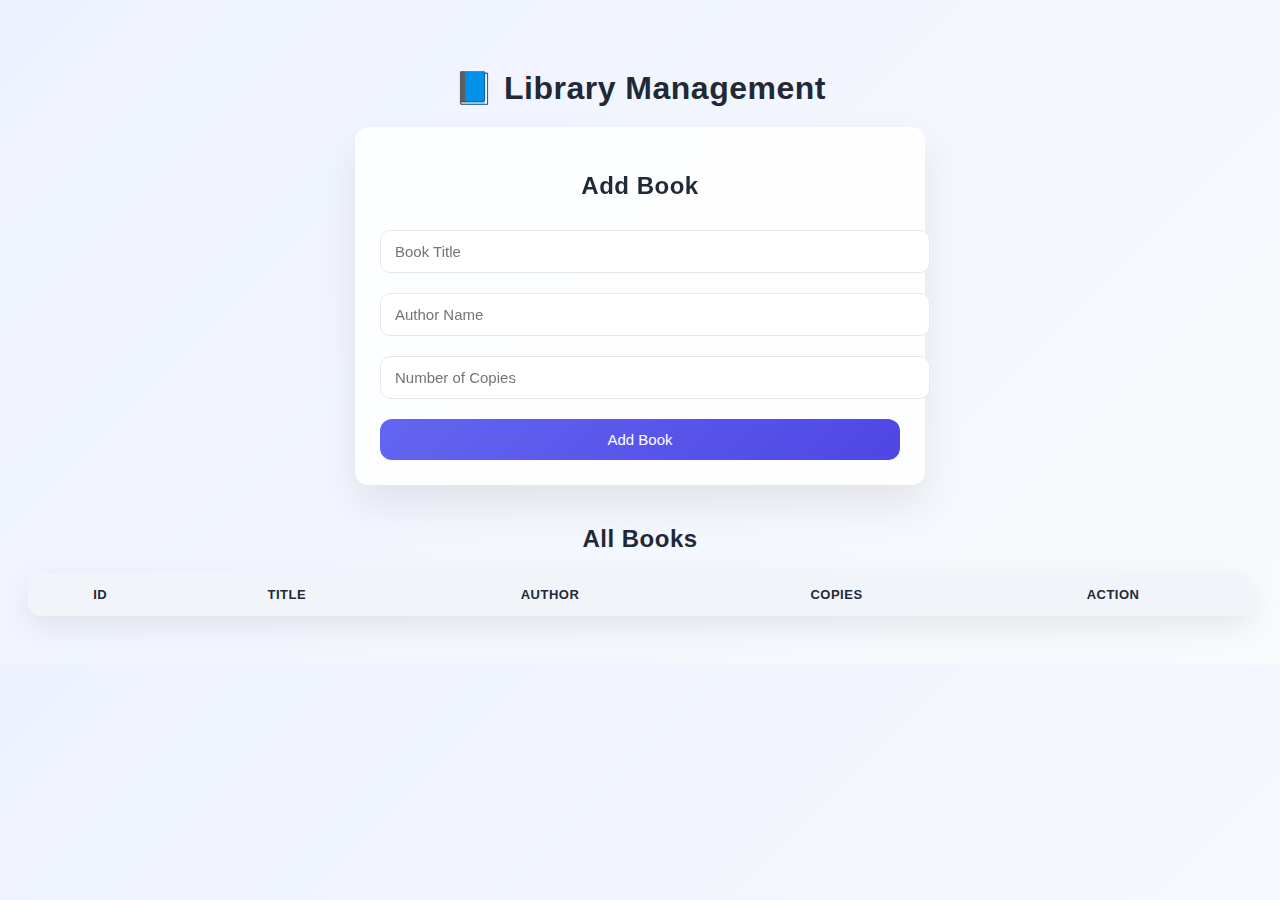
<file: librarymanagement/librarymanagement/target/classes/static/index.html>
<!DOCTYPE html>
<html lang="en">
<head>
    <meta charset="UTF-8">
    <title>Library Management App</title>
    <link rel="stylesheet" href="style.css">
</head>
<body>

<h1>📘 Library Management</h1>

<div class="form-box">
    <h2>Add Book</h2>
    <input type="text" id="title" placeholder="Book Title">
    <input type="text" id="author" placeholder="Author Name">
    <input type="number" id="copies" placeholder="Number of Copies">
    <button onclick="addBook()">Add Book</button>
</div>

<h2>All Books</h2>
<table>
    <thead>
    <tr>
        <th>ID</th>
        <th>Title</th>
        <th>Author</th>
        <th>Copies</th>
        <th>Action</th>
    </tr>
    </thead>
    <tbody id="bookTable"></tbody>
</table>

<script src="script.js"></script>
</body>
</html>
</file>
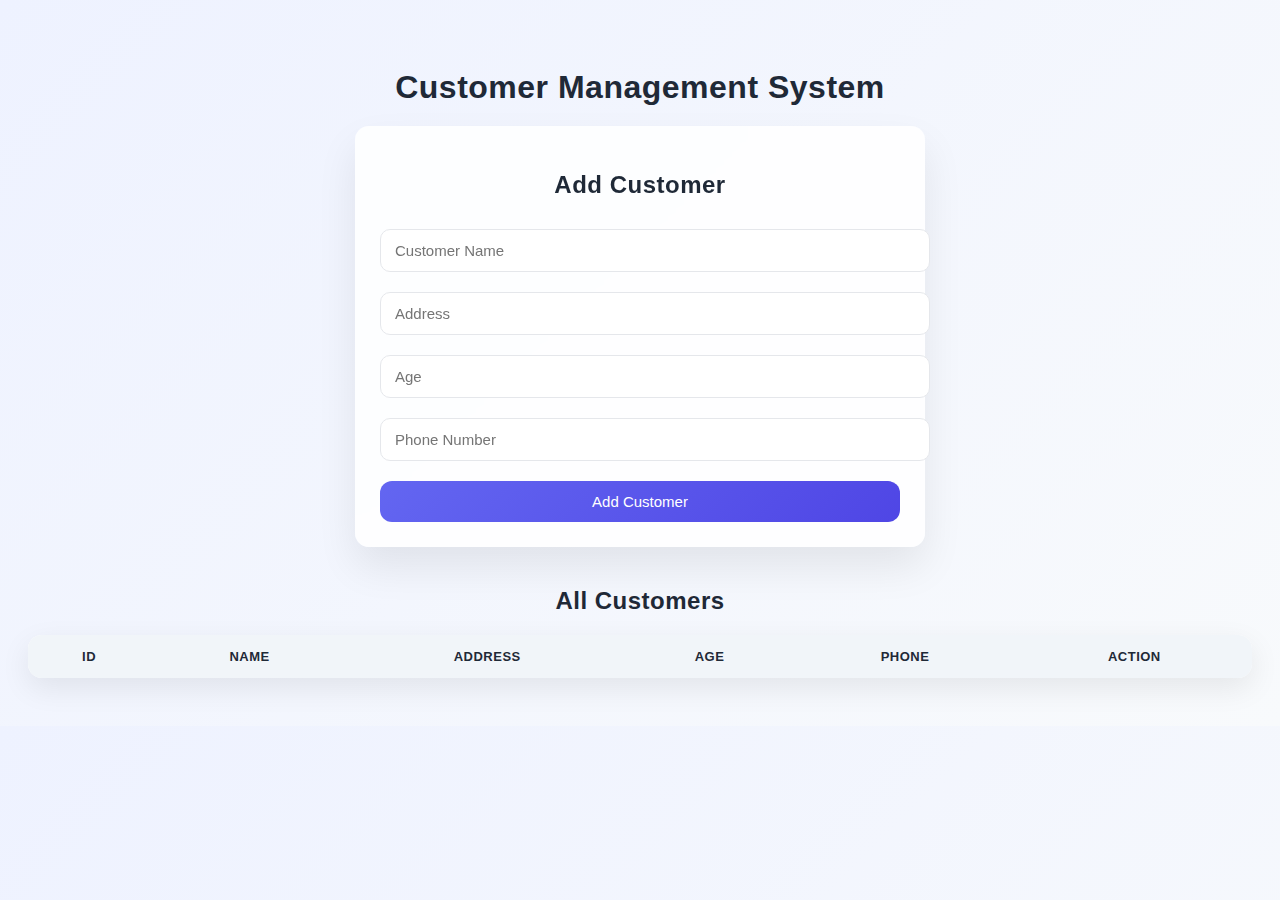
<file: librarymanagementsys/CourseCrud_13-master/target/classes/static/index.html>
<!DOCTYPE html>
<html lang="en">
<head>
    <meta charset="UTF-8">
    <title>Customer CRUD App</title>
    <link rel="stylesheet" href="style.css">
</head>
<body>

<h1>Customer Management System</h1>

<div class="form-box">
    <h2>Add Customer</h2>
    <input type="text" id="title" placeholder="Customer Name">
    <input type="text" id="description" placeholder="Address">
    <input type="number" id="duration" placeholder="Age">
    <input type="number" id="price" placeholder="Phone Number">
    <button onclick="addCourse()">Add Customer</button>
</div>

<h2>All Customers</h2>
<table>
    <thead>
    <tr>
        <th>ID</th>
        <th>Name</th>
        <th>Address</th>
        <th>Age</th>
        <th>Phone</th>
        <th>Action</th>
    </tr>
    </thead>
    <tbody id="courseTable"></tbody>
</table>

<script src="script.js"></script>
</body>
</html>
</file>
<file: librarymanagement/librarymanagement/target/classes/static/style.css>
/* Global */
body {
    font-family: 'Inter', 'Segoe UI', Arial, sans-serif;
    background: linear-gradient(135deg, #eef2ff, #f8fafc);
    padding: 40px 20px;
    color: #1f2937;
}

/* Headings */
h1, h2 {
    text-align: center;
    margin-bottom: 20px;
    font-weight: 600;
    letter-spacing: 0.5px;
}

/* Card / Form */
.form-box {
    background: rgba(255, 255, 255, 0.85);
    backdrop-filter: blur(10px);
    padding: 25px;
    max-width: 520px;
    margin: 0 auto 40px;
    border-radius: 14px;
    box-shadow: 0 20px 40px rgba(0, 0, 0, 0.08);
    transition: transform 0.3s ease, box-shadow 0.3s ease;
}

.form-box:hover {
    transform: translateY(-4px);
    box-shadow: 0 30px 60px rgba(0, 0, 0, 0.12);
}

/* Inputs */
input {
    width: 100%;
    padding: 12px 14px;
    margin: 10px 0;
    border-radius: 10px;
    border: 1px solid #e5e7eb;
    font-size: 15px;
    transition: border 0.2s ease, box-shadow 0.2s ease;
}

input:focus {
    outline: none;
    border-color: #6366f1;
    box-shadow: 0 0 0 3px rgba(99, 102, 241, 0.2);
}

/* Buttons */
button {
    width: 100%;
    padding: 12px;
    margin-top: 10px;
    background: linear-gradient(135deg, #6366f1, #4f46e5);
    color: white;
    border: none;
    border-radius: 12px;
    font-size: 15px;
    font-weight: 500;
    cursor: pointer;
    transition: transform 0.2s ease, box-shadow 0.2s ease, opacity 0.2s;
}

button:hover {
    transform: translateY(-2px);
    box-shadow: 0 12px 25px rgba(79, 70, 229, 0.35);
    opacity: 0.95;
}

/* Table */
table {
    width: 100%;
    border-collapse: collapse;
    background: white;
    border-radius: 14px;
    overflow: hidden;
    box-shadow: 0 10px 30px rgba(0, 0, 0, 0.08);
}

th {
    background: #f1f5f9;
    padding: 14px;
    font-weight: 600;
    text-transform: uppercase;
    font-size: 13px;
    letter-spacing: 0.5px;
}

td {
    padding: 14px;
    text-align: center;
    border-bottom: 1px solid #e5e7eb;
    font-size: 14px;
}

tr:hover {
    background: #f8fafc;
}

/* Delete Button */
.delete-btn {
    background: linear-gradient(135deg, #ef4444, #dc2626);
    color: white;
    padding: 6px 12px;
    border: none;
    border-radius: 8px;
    font-size: 13px;
    cursor: pointer;
    transition: transform 0.2s ease, box-shadow 0.2s ease;
}

.delete-btn:hover {
    transform: scale(1.05);
    box-shadow: 0 8px 18px rgba(239, 68, 68, 0.35);
}
</file>
<file: librarymanagementsys/CourseCrud_13-master/target/classes/static/style.css>
/* Global */
body {
    font-family: 'Inter', 'Segoe UI', Arial, sans-serif;
    background: linear-gradient(135deg, #eef2ff, #f8fafc);
    padding: 40px 20px;
    color: #1f2937;
}

/* Headings */
h1, h2 {
    text-align: center;
    margin-bottom: 20px;
    font-weight: 600;
    letter-spacing: 0.5px;
}

/* Card / Form */
.form-box {
    background: rgba(255, 255, 255, 0.85);
    backdrop-filter: blur(10px);
    padding: 25px;
    max-width: 520px;
    margin: 0 auto 40px;
    border-radius: 14px;
    box-shadow: 0 20px 40px rgba(0, 0, 0, 0.08);
    transition: transform 0.3s ease, box-shadow 0.3s ease;
}

.form-box:hover {
    transform: translateY(-4px);
    box-shadow: 0 30px 60px rgba(0, 0, 0, 0.12);
}

/* Inputs */
input {
    width: 100%;
    padding: 12px 14px;
    margin: 10px 0;
    border-radius: 10px;
    border: 1px solid #e5e7eb;
    font-size: 15px;
    transition: border 0.2s ease, box-shadow 0.2s ease;
}

input:focus {
    outline: none;
    border-color: #6366f1;
    box-shadow: 0 0 0 3px rgba(99, 102, 241, 0.2);
}

/* Buttons */
button {
    width: 100%;
    padding: 12px;
    margin-top: 10px;
    background: linear-gradient(135deg, #6366f1, #4f46e5);
    color: white;
    border: none;
    border-radius: 12px;
    font-size: 15px;
    font-weight: 500;
    cursor: pointer;
    transition: transform 0.2s ease, box-shadow 0.2s ease, opacity 0.2s;
}

button:hover {
    transform: translateY(-2px);
    box-shadow: 0 12px 25px rgba(79, 70, 229, 0.35);
    opacity: 0.95;
}

/* Table */
table {
    width: 100%;
    border-collapse: collapse;
    background: white;
    border-radius: 14px;
    overflow: hidden;
    box-shadow: 0 10px 30px rgba(0, 0, 0, 0.08);
}

th {
    background: #f1f5f9;
    padding: 14px;
    font-weight: 600;
    text-transform: uppercase;
    font-size: 13px;
    letter-spacing: 0.5px;
}

td {
    padding: 14px;
    text-align: center;
    border-bottom: 1px solid #e5e7eb;
    font-size: 14px;
}

tr:hover {
    background: #f8fafc;
}

/* Delete Button */
.delete-btn {
    background: linear-gradient(135deg, #ef4444, #dc2626);
    color: white;
    padding: 6px 12px;
    border: none;
    border-radius: 8px;
    font-size: 13px;
    cursor: pointer;
    transition: transform 0.2s ease, box-shadow 0.2s ease;
}

.delete-btn:hover {
    transform: scale(1.05);
    box-shadow: 0 8px 18px rgba(239, 68, 68, 0.35);
}
</file>
